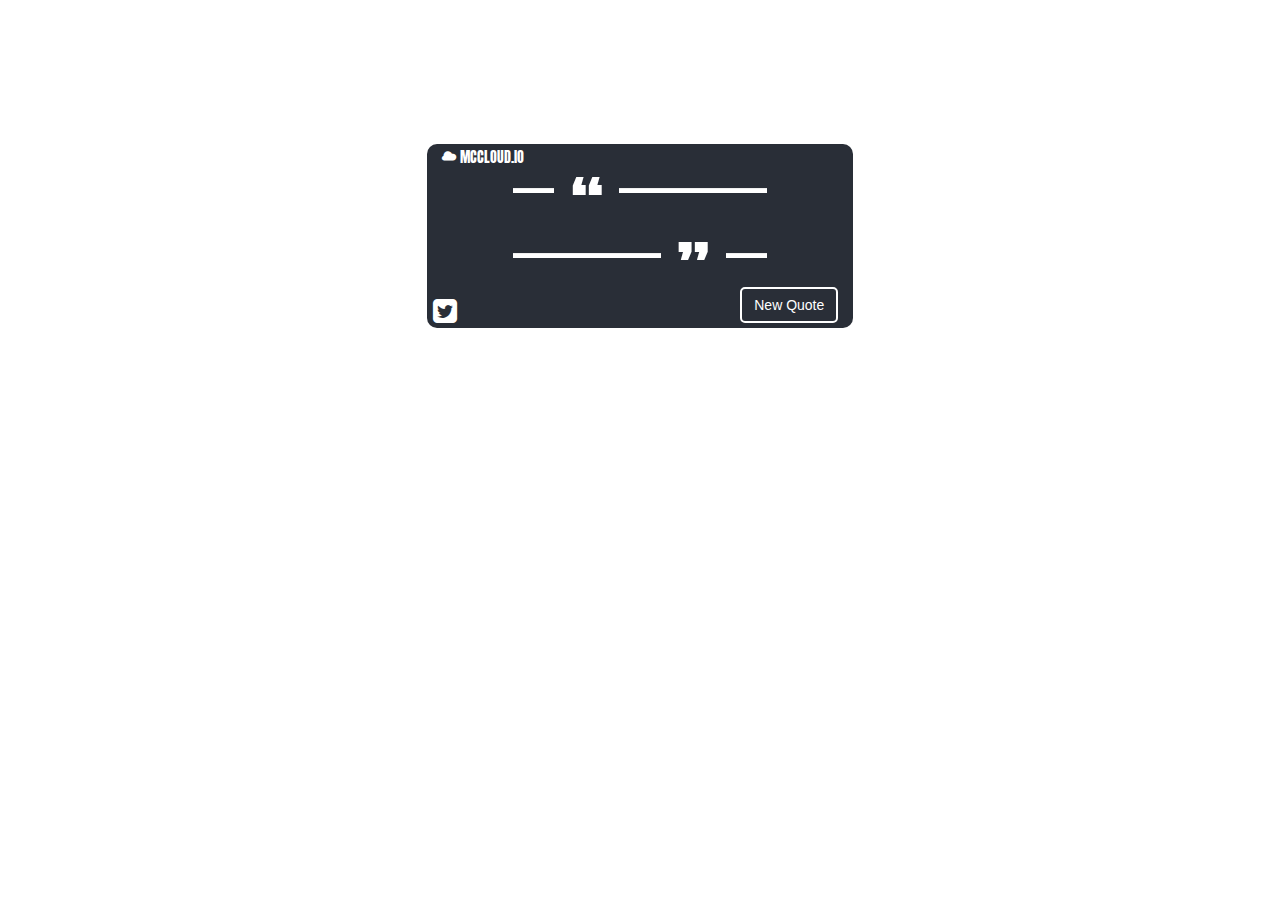
<file: quote-machine/index.html>
<!DOCTYPE html>

<head>
	<meta charset="UTF-8">
	<title>Quote Machine (FCC)</title>
	<link href="https://maxcdn.bootstrapcdn.com/bootstrap/3.3.6/css/bootstrap.min.css" rel="stylesheet">
	<link href="public/style.css" rel="stylesheet">
	<link href="https://fonts.googleapis.com/css?family=Anton" rel="stylesheet">
	<link rel="stylesheet" href="https://maxcdn.bootstrapcdn.com/font-awesome/4.6.3/css/font-awesome.min.css">
	<script   src="https://code.jquery.com/jquery-3.1.0.min.js"   integrity="sha256-cCueBR6CsyA4/9szpPfrX3s49M9vUU5BgtiJj06wt/s="   crossorigin="anonymous"></script>
	<script type="text/javascript" src="public/script.js"></script>
</head>

<body>
	<div class="container-fluid">
	  <div class="row">
	    <div class="col-md-4 col-md-offset-4 main">
	      <div class="row signature">
	        <div id="brand">
	          <span class="glyphicon glyphicon-cloud"></span>
	          <span class="text-uppercase">mccloud.io</span>
	        </div>
	      </div>
	      <div class="row quote-top">
	        <div class="col-md-2 col-md-offset-2 line-wrapper">
	          <hr class="line">
	        </div>
	        <div class="col-md-1 quote-mark">
	          <p class="text-center">“</p>
	        </div>
	        <div class="col-md-5 line-wrapper">
	          <hr class="line">
	        </div>
	      </div> <!--close quote-break-->
	      <div class="row quote-main">
	        <div class="col-md-8 col-md-offset-2">
	          <p class="text-left" id="quoteMain"></p>
	          <p class="text-right" id="quoteSig"></p>
	        </div>
	      </div><!--close quote-main-->
	      
	      <div class="row quote-bottom">
	        <div class="col-md-5 col-md-offset-2 line-wrapper">
	          <hr class="line">
	        </div>
	        <div class="col-md-1 quote-mark">
	          <p class="text-center">”</p>
	        </div>
	        <div class="col-md-2 line-wrapper">
	          <hr class="line">
	        </div>
	      </div> <!--close quote-break-->
	      
	      <div class="row footer">
	        <a class="twitter-share-button"
	  href="https://twitter.com/intent/tweet" id="twitter" ><i class="fa fa-twitter-square fa-2x" aria-hidden="true"></i></a>
	        <button class="btn btn-default pull-right" id="new-quote">New Quote</button>
	      </div><!--close footer-->
	    </div><!--close main-->
	  </div><!--close outer row-->
	</div><!--close container-fluid-->

</body>
</file>
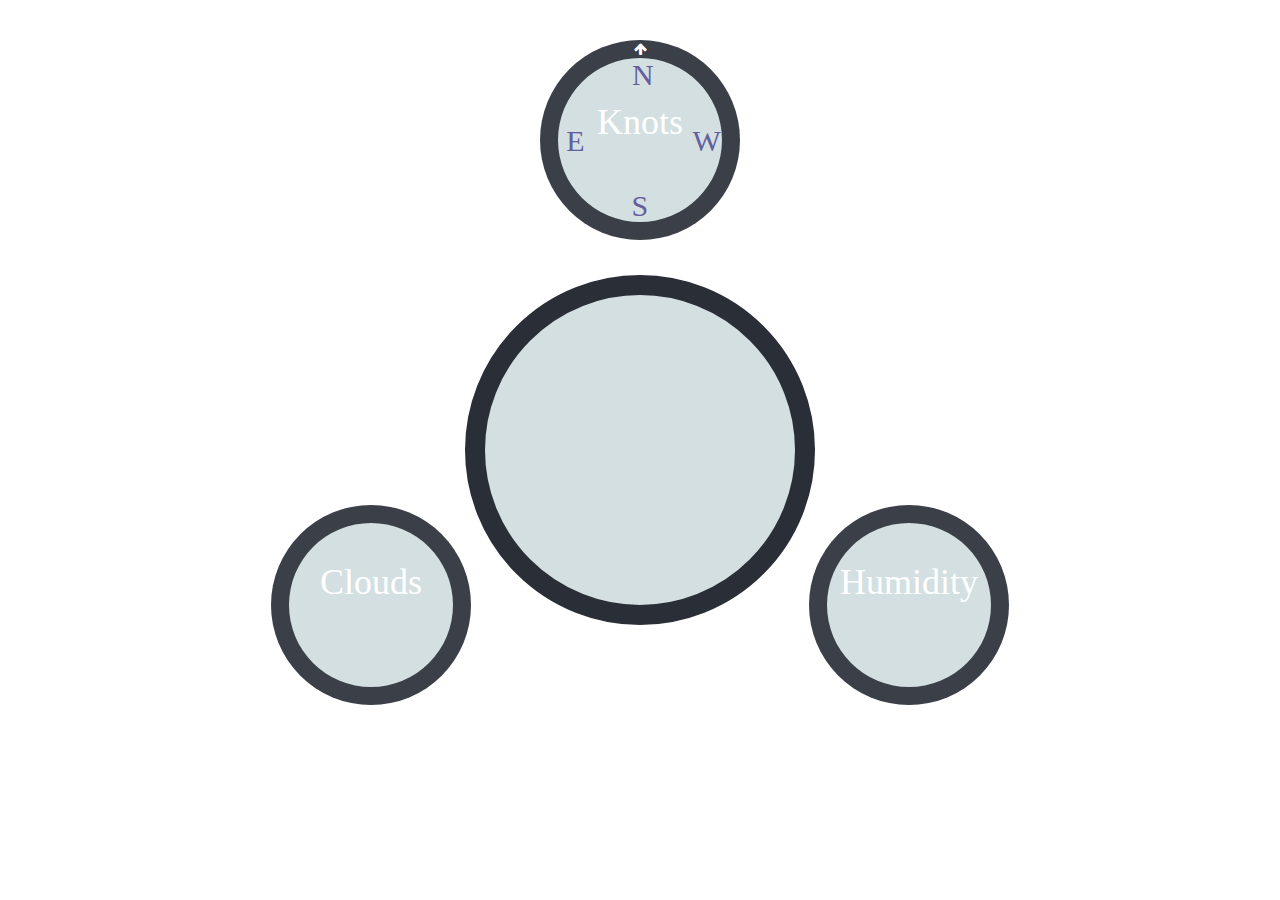
<file: weather-app/index.html>
<!DOCTYPE html>

<head>
	<meta charset="UTF-8">
	<title>Weather App (FCC)</title>
	<link href="https://maxcdn.bootstrapcdn.com/bootstrap/3.3.6/css/bootstrap.min.css" rel="stylesheet">
	<link href="public/style.css" rel="stylesheet">
	<link rel="stylesheet" href="https://maxcdn.bootstrapcdn.com/font-awesome/4.6.3/css/font-awesome.min.css">
	<script   src="https://code.jquery.com/jquery-3.1.0.min.js"   integrity="sha256-cCueBR6CsyA4/9szpPfrX3s49M9vUU5BgtiJj06wt/s="   crossorigin="anonymous"></script>
	<script type="text/javascript" src="public/script.js"></script>
</head>

<body>
	<div class="container-fluid">
	  <div class="row main">
	    <div class="col-md-6 col-md-offset-3 app-wrapper">
	      <div class="circle-lg circle-main">
	        <div class="text-main">
	          <h1 class="text-center" id="city"></h1>
	          <h1 class="text-center" id="country"></h1>
	          <h1 class="text-center" id="temp"></h1>
	          <h1 class="text-center" id="description"></h1>
	        </div>
	      </div>
	      <div class="circle-md circle-wind">
	        <div class="north">
	          <h2>N</h2>
	        </div>
	        <div class="east">
	          <h2>E</h2>
	        </div>
	        <div class="south">
	          <h2>S</h2>
	        </div>
	        <div class="west">
	          <h2>W</h2>
	        </div>
	        <div class="arrow">
	          <i class="fa fa-arrow-up text-center" id="windDir" aria-hidden="true"></i>
	        </div>
	        <div class="text-wind">
	          <h1 class="text-center" id="windSpeed"></h1>
	          <h1 class="text-center">Knots</h1>
	        </div>
	      </div>
	      <div class="circle-md circle-humidty">
	        <div class="text-humidity">
	          <h1 class="text-center" id="humidity"></h1>
	          <h1 class="text-center">Humidity</h1>
	        </div>
	      </div>
	      <div class="circle-md circle-clouds">
	        <div class="text-clouds">
	          <h1 class="text-center" id="clouds"></h1>
	          <h1 class="text-center">Clouds</h1>
	        </div>
	      </div>
	    </div><!--close app-wrapper-->
	  </div><!--close main-->
	</div><!--close container fluid-->
</body>
</file>
<file: quote-machine/public/style.css>
.main {
  background-color: #292E37;
  margin-top: 16vh;
  border-radius: 10px;
}

.signature {
  padding-bottom: 0px;
}

.glyphicon-cloud {
  margin-left: 15px;
  margin-top: 5px;
}

p, h1, h2, span {
  color:white;
  font-family: 'Anton', sans-serif;
}

.quote-main p{
  margin-left: 10px;
  margin-right: 10px;
  font-size: 20px;
}

.quote-bottom {
  padding-bottom: 40px;
}

.quote-top p, .quote-bottom p {
  font-size: 5em;
  line-height: 10px;
}

.quote-mark {
  padding: 0px;
  margin-top: 35px;
}

i {
  color: white;
  padding-right: 5px;
  position:relative;
  top: 10px;
  
}

.footer {
  position: absolute;
  bottom: 5px;
  left: 5%;
  width: 95%;
}

.footer button {
  background: transparent;
  color: white;
  border: 2px solid;
  border-radius: 5px;
  font-family: 'Impact', sans-serif;
}

.line {
  height: 4px;
  background: white;
}
</file>
<file: weather-app/public/style.css>
h1, h2{
  color: white;
  font-family: 'Impact';
  margin-top: 5px;
  margin-bottom: 5px;
}

h2 {
  color: #645E9D;
  font-family: 'Impact';
  margin: 0 0 0 0;
}

.text-main {
  margin-top: 70px;
}

.circle-wind h1 {
  margin: 0 0 0 0;
}

.arrow {
  position: absolute;
  left: 50%;
  margin-left: -13px;
  margin-top: -16px;
}

.arrow i {
  position: absolute;
  color: white;
  height: 98px;
  width: 26px;
  transform-origin: bottom center;
}

.north {
  position: absolute;
  left: 50%;
  margin-left: -8.1px;
  
}

.east {
  position: absolute;
  left: 5%;
  top: 50%;
  margin-top: -16.5px;
}

.west {
  position: absolute;
  left: 82%;
  top: 50%;
  margin-top: -16.5px;
}

.south {
  position: absolute;
  left: 50%;
  margin-left: -8.5px;
  top: 80%;
}

.text-wind {
  margin-top: 45px;
}

.text-humidity {
  margin-top: 40px;
}

.text-clouds {
  margin-top: 40px;
}

.app-wrapper {
  height: 500px;
  margin-top: 200px;
}

.circle-lg {
  background-color: rgba(108,150,157,.3);
  height: 350px;
  width: 350px;
  border-radius: 50%;
}

.circle-md {
  background-color: rgba(108,150,157,.3);
  height: 200px;
  width: 200px;
  border-radius: 50%;
  border: 18px rgba(41,46,55, .9) solid;
}

.circle-main {
  position: absolute;
  top: 50%;
  left: 50%;
  margin-left: -175px;
  margin-top: -175px;
  border: 20px #292E37 solid;
}

.circle-wind {
  position: absolute;
  left: 50%;
  margin-left: -100px;
  margin-top: -160px;
  top: 0%;
}

.circle-humidty {
  position: absolute;
  left: 50%;
  top: 50%;
  margin-left: 169px;
  margin-top: 55px;
}

.circle-clouds {
  position: absolute;
  left: 50%;
  top: 50%;
  margin-left: -369px;
  margin-top: 55px;
}

.main {
  background-image: url('https://mkxrog.bn1302.livefilestore.com/y3mgSzzQtXxlpNPc3PuWF5zeZyQufS4utFNUNVCzFI10QIjZ3w_IpQu0t0W3LxCO8tQCxqfkSQFxEi8nBn34N_hDTHAHfKIuZRVuGvqz7Kxi4LjMi1hqcA7uXdOBU3aEjDSB8vh4n2RYqrndp3WkcsH_S4yu2uxda2vkryIsUqJRDs?width=1920&height=1200&cropmode=none');
  min-height: 100vh;
  background-size: cover;
}
</file>
